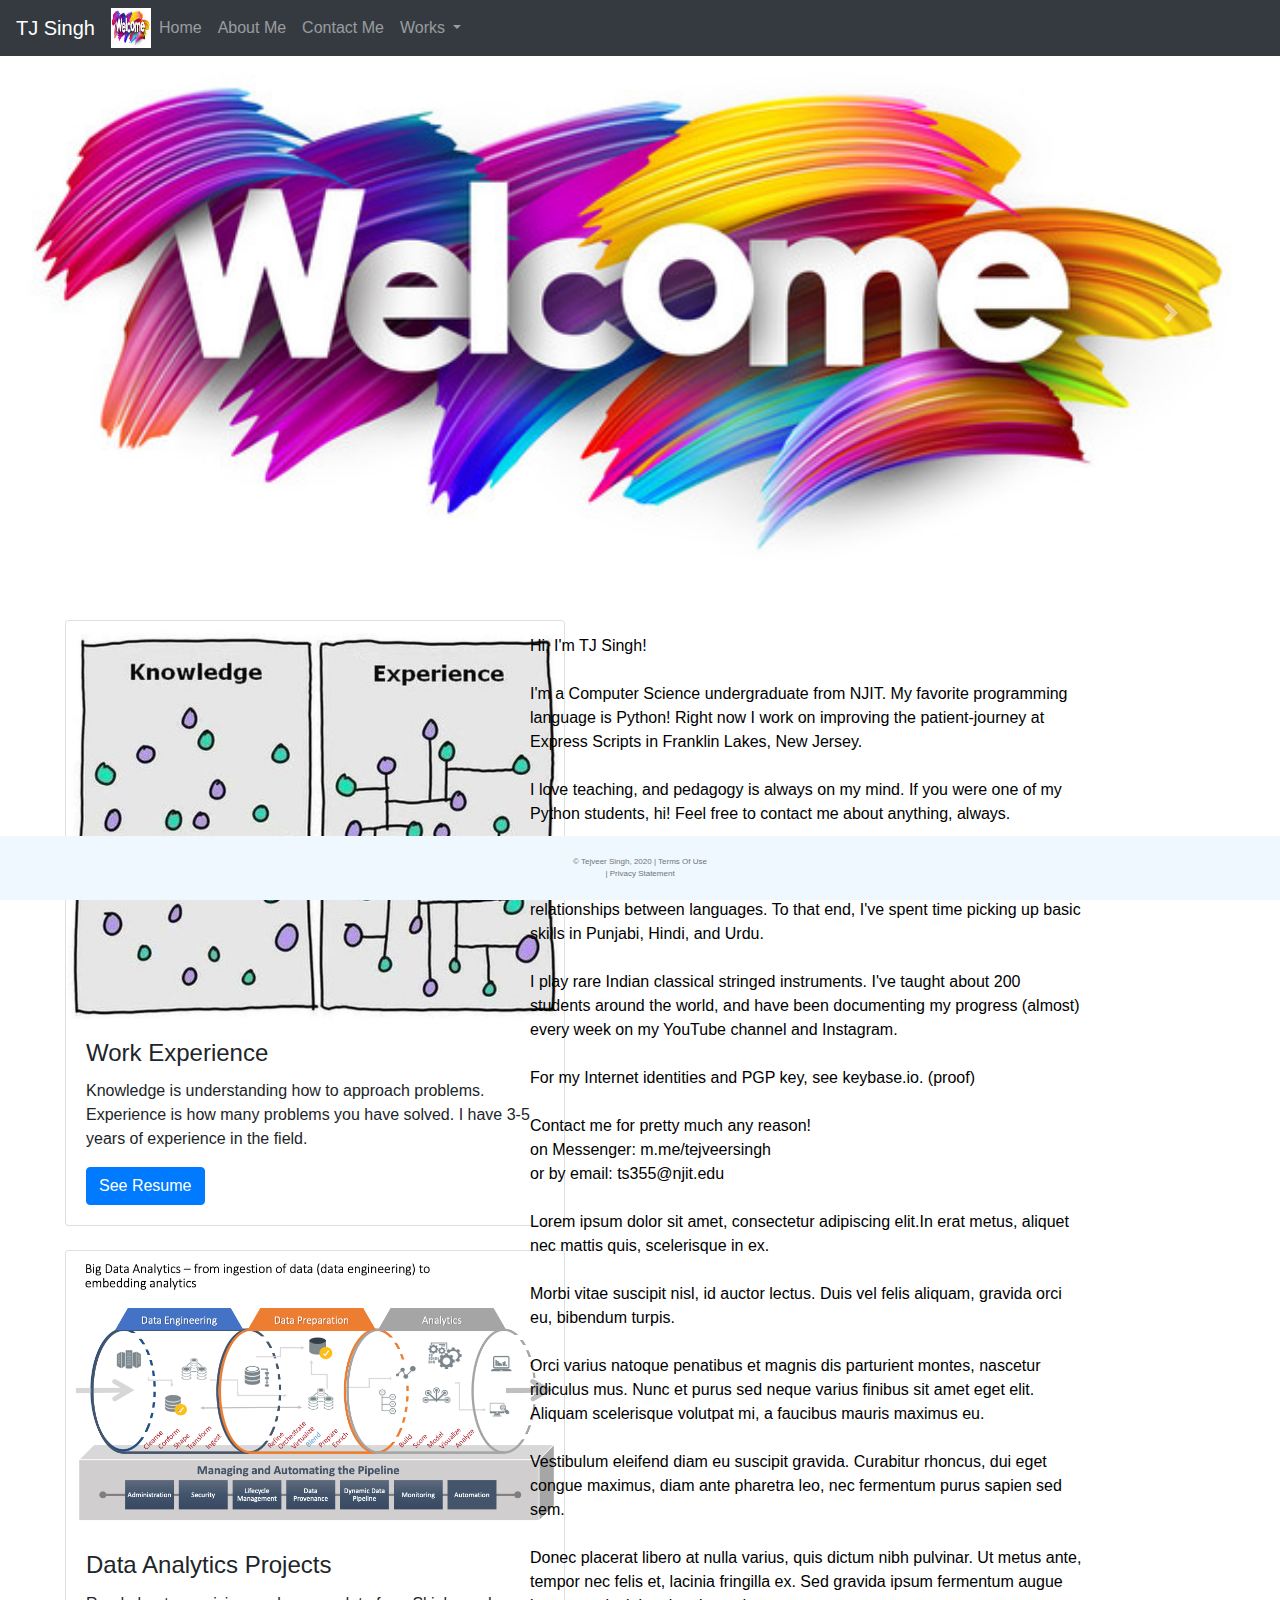
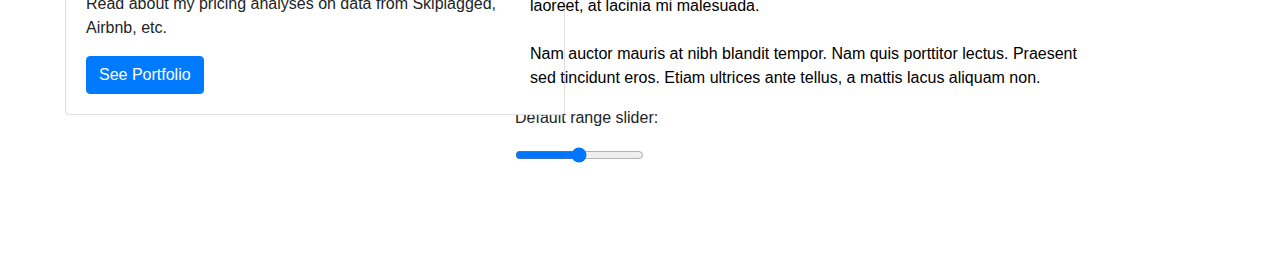
<file: index.html>
<!DOCTYPE html>
<html lang="en">
<head>
    <meta charset="UTF-8">
    <title>Home</title>
    <link rel="stylesheet"
          href="https://stackpath.bootstrapcdn.com/bootstrap/4.4.1/css/bootstrap.min.css"
          integrity="sha384-Vkoo8x4CGsO3+Hhxv8T/Q5PaXtkKtu6ug5TOeNV6gBiFeWPGFN9MuhOf23Q9Ifjh"
          crossorigin="anonymous">
    <link href="css/main.css" rel="stylesheet">
</head>
<body>

<!-- NAV MENU -->
<div class="container-fluid">
    <div class="row">
        <nav class="navbar navbar-expand-md
                    justify-content-start
                    bg-dark navbar-dark
                    col-12">

            <!-- Brand -->
            <a class="navbar-brand" href="#">TJ Singh</a>
            <a href="index.html"><img src="images/intro.jpg" width="40" height="40" title="Welcome" alt="Welcome"></a>
            <!-- Responsive Button for the smaller menu -->
            <button class="navbar-toggler" type="button"
                    data-toggle="collapse" data-target="#collapsibleNavbar">
                <span class="navbar-toggler-icon"></span>
            </button>
            <div class="collapse navbar-collapse" id="collapsibleNavbar">
                <ul class="navbar-nav">
                    <!-- Links -->
                    <li class="nav-item">
                        <a class="nav-link" href="index.html">Home</a>
                    </li>
                    <li class="nav-item">
                        <a class="nav-link" href="aboutme.html">About Me</a>
                    </li>
                    <li class="nav-item">
                        <a class="nav-link" href="contact.html">Contact Me</a>
                    </li>
                    <!-- Dropdown -->
                    <li class="nav-item dropdown">
                        <a class="nav-link dropdown-toggle" href="resume.html" id="navbardrop"
                           data-toggle="dropdown">
                            Works
                        </a>
                        <div class="dropdown-menu">
                            <a class="dropdown-item" href="resume.html">Resume</a>
                            <a class="dropdown-item" href="portfolio.html">Testimonials</a>
                            <a class="dropdown-item" href="projects.html">Projects</a>
                        </div>
                    </li>
                </ul>
            </div>
        </nav>

    </div>

<!-- CAROUSEL -->
<div id="demo" class="carousel slide" data-ride="carousel">

  <!-- Indicators -->
  <ul class="carousel-indicators">
    <li data-target="#demo" data-slide-to="0" class="active"></li>
    <li data-target="#demo" data-slide-to="1"></li>
    <li data-target="#demo" data-slide-to="2"></li>
  </ul>

  <!-- The slideshow -->
  <div class="carousel-inner">
    <div class="carousel-item active">
      <img src="images/intro.jpg" alt="Intro Portrait" width="800" height="300">
      <div class="carousel-content">
        <h1></h1>
      </div>
    </div>
    <div class="carousel-item">
      <img src="images/intro.jpg" alt="Intro Portrait" width="800" height="300">
      <div class="carousel-content">
        <h1></h1>
      </div>
    </div>
  </div>

  <!-- Left and right controls -->
  <a class="carousel-control-prev" href="#demo" data-slide="prev">
    <span class="carousel-control-prev-icon"></span>
  </a>
  <a class="carousel-control-next" href="#demo" data-slide="next">
    <span class="carousel-control-next-icon"></span>
  </a>
</div>


<!-- 2 CARDS -->
<aside>
  <div class="card" style="width:500px">
    <img class="card-img-top" src="images/cardpic1.png" alt="Card image">
    <div class="card-body">
      <h4 class="card-title">Work Experience</h4>
      <p class="card-text">Knowledge is understanding how to approach problems. Experience is how many problems you have solved. I have 3-5 years of experience in the field.</p>
      <a href="resume.html" class="btn btn-primary">See Resume</a>
    </div>
</div>
<br>
<div class="card" style="width:500px">
  <img class="card-img-top" src="images/intropic.png" alt="Card image">
  <div class="card-body">
    <h4 class="card-title">Data Analytics Projects</h4>
    <p class="card-text">Read about my pricing analyses on data from Skiplagged, Airbnb, etc.</p>
    <a href="portfolio.html" class="btn btn-primary">See Portfolio</a>
  </div>
</div>
<br><br><br><br>

</aside>

    <div class="introtext">
        <p class="col-1"></p>
        <div class="col-sm-10 text-left">
            <p><br><br>
              Hi, I'm TJ Singh!
              <br><br>
              I'm a Computer Science undergraduate from NJIT. My favorite programming language is Python! Right now I work on improving the patient-journey at Express Scripts in Franklin Lakes, New Jersey.
              <br><br>
              I love teaching, and pedagogy is always on my mind. If you were one of my Python students, hi! Feel free to contact me about anything, always.
              <br><br>
              I'm also really interested in (human) languages. Though I only really have a functional understanding of English and Spanish, I love learning about relationships between languages. To that end, I've spent time picking up basic skills in Punjabi, Hindi, and Urdu.
              <br><br>
              I play rare Indian classical stringed instruments. I've taught about 200 students around the world, and have been documenting my progress (almost) every week on my YouTube channel and Instagram.
              <br><br>
              For my Internet identities and PGP key, see keybase.io. (proof)
              <br><br>
              Contact me for pretty much any reason!
              <br>
              on Messenger: m.me/tejveersingh
              <br>
              or by email: ts355@njit.edu
              <br><br>
              Lorem ipsum dolor sit amet, consectetur adipiscing elit.In erat metus, aliquet nec mattis quis, scelerisque in ex.
              <br><br>
              Morbi vitae suscipit nisl, id auctor lectus. Duis vel felis aliquam, gravida orci eu, bibendum turpis.
              <br><br>
              Orci varius natoque penatibus et magnis dis parturient montes, nascetur ridiculus mus. Nunc et purus sed neque varius finibus sit amet eget elit. Aliquam scelerisque volutpat mi, a faucibus mauris maximus eu.
              <br><br>
              Vestibulum eleifend diam eu suscipit gravida. Curabitur rhoncus, dui eget congue maximus, diam ante pharetra leo, nec fermentum purus sapien sed sem.
              <br><br>
              Donec placerat libero at nulla varius, quis dictum nibh pulvinar. Ut metus ante, tempor nec felis et, lacinia fringilla ex. Sed gravida ipsum fermentum augue laoreet, at lacinia mi malesuada.
              <br><br>
              Nam auctor mauris at nibh blandit tempor. Nam quis porttitor lectus. Praesent sed tincidunt eros. Etiam ultrices ante tellus, a mattis lacus aliquam non.</p>
        </div>
        <p class="col-1"></p>
    </div>


  <div class="slidecontainer">
    <p>Default range slider:</p>
    <input type="range" min="1" max="100" value="50">
  </div>
    
    <footer class="footer page-footer font-small ">
        <div class="container">
            <div class="row">
                <span class="text-muted">&copy; Tejveer Singh, 2020 |  Terms Of Use  |  Privacy Statement</span>
            </div>
        </div>
    </footer>
</div>


<script src="https://code.jquery.com/jquery-3.4.1.slim.min.js"
        integrity="sha384-J6qa4849blE2+poT4WnyKhv5vZF5SrPo0iEjwBvKU7imGFAV0wwj1yYfoRSJoZ+n"
        crossorigin="anonymous"></script>
<script src="https://cdn.jsdelivr.net/npm/popper.js@1.16.0/dist/umd/popper.min.js"
        integrity="sha384-Q6E9RHvbIyZFJoft+2mJbHaEWldlvI9IOYy5n3zV9zzTtmI3UksdQRVvoxMfooAo"
        crossorigin="anonymous"></script>
<script src="https://stackpath.bootstrapcdn.com/bootstrap/4.4.1/js/bootstrap.min.js"
        integrity="sha384-wfSDF2E50Y2D1uUdj0O3uMBJnjuUD4Ih7YwaYd1iqfktj0Uod8GCExl3Og8ifwB6"
        crossorigin="anonymous"></script>
</body>
</html>
</file>
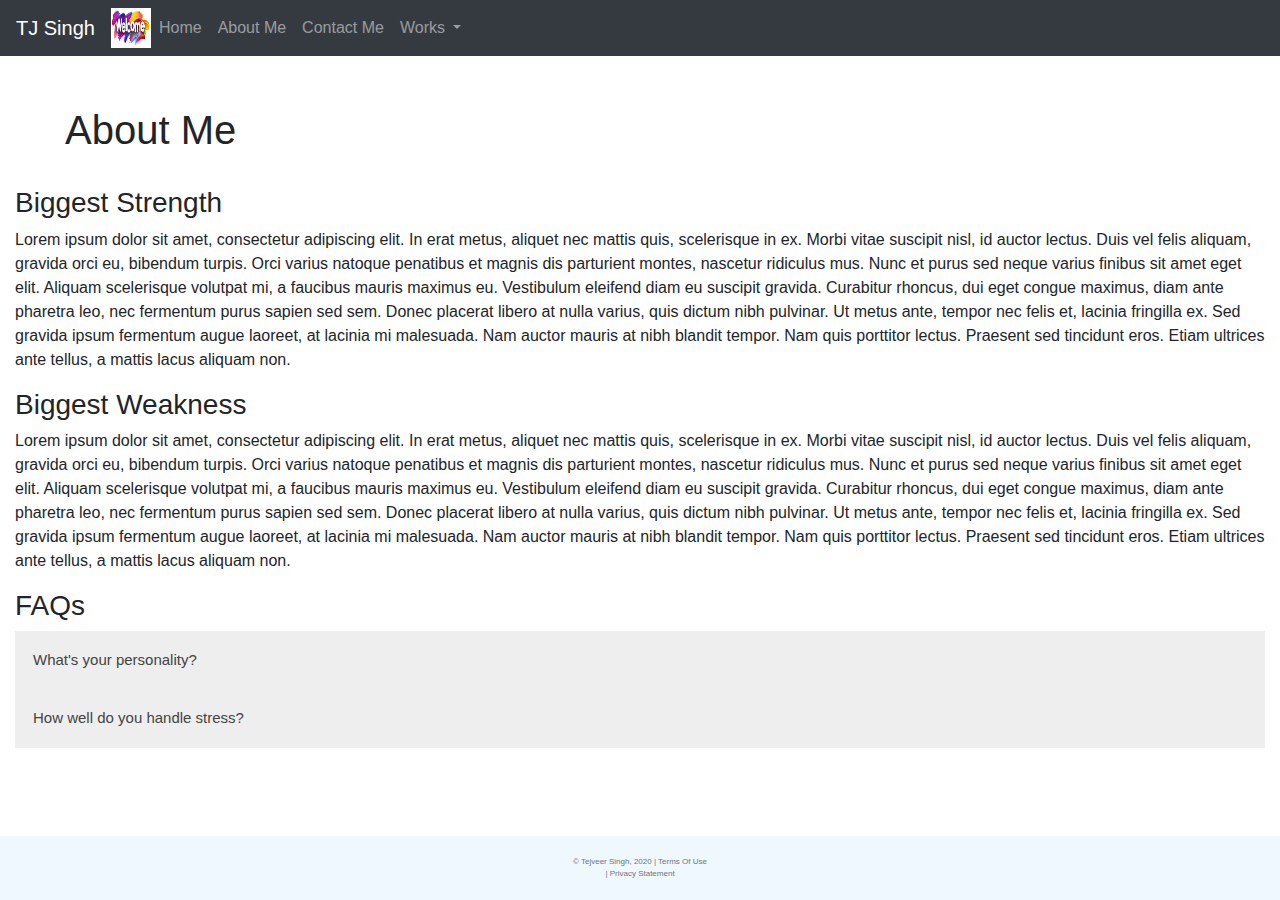
<file: aboutme.html>
<!DOCTYPE html>
<html lang="en">
<head>
    <meta charset="UTF-8">
    <title>About Me</title>
    <link rel="stylesheet"
          href="https://stackpath.bootstrapcdn.com/bootstrap/4.4.1/css/bootstrap.min.css"
          integrity="sha384-Vkoo8x4CGsO3+Hhxv8T/Q5PaXtkKtu6ug5TOeNV6gBiFeWPGFN9MuhOf23Q9Ifjh"
          crossorigin="anonymous">
    <link href="css/main.css" rel="stylesheet">
</head>
<body>
  <div class="container-fluid">
      <div class="row">
          <nav class="navbar navbar-expand-md
                      justify-content-start
                      bg-dark navbar-dark
                      col-12">

              <!-- Brand -->
              <a class="navbar-brand" href="#">TJ Singh</a>
              <a href="index.html"><img src="images/intro.jpg" width="40" height="40" title="Welcome" alt="Welcome"></a>
              <!-- Responsive Button for the smaller menu -->
              <button class="navbar-toggler" type="button"
                      data-toggle="collapse" data-target="#collapsibleNavbar">
                  <span class="navbar-toggler-icon"></span>
              </button>
              <div class="collapse navbar-collapse" id="collapsibleNavbar">
                  <ul class="navbar-nav">
                      <!-- Links -->
                      <li class="nav-item">
                          <a class="nav-link" href="index.html">Home</a>
                      </li>
                      <li class="nav-item">
                          <a class="nav-link" href="aboutme.html">About Me</a>
                      </li>
                      <li class="nav-item">
                          <a class="nav-link" href="contact.html">Contact Me</a>
                      </li>
                      <!-- Dropdown -->
                      <li class="nav-item dropdown">
                          <a class="nav-link dropdown-toggle" href="resume.html" id="navbardrop"
                             data-toggle="dropdown">
                              Works
                          </a>
                          <div class="dropdown-menu">
                              <a class="dropdown-item" href="resume.html">Resume</a>
                              <a class="dropdown-item" href="portfolio.html">Testimonials</a>
                              <a class="dropdown-item" href="projects.html">Projects</a>
                          </div>
                      </li>
                  </ul>
              </div>
          </nav>

      </div>

      <h1> About Me </h1>
      <br>
      <h3>Biggest Strength</h3>
      <p>Lorem ipsum dolor sit amet, consectetur adipiscing elit. In erat metus, aliquet nec mattis quis, scelerisque in ex. Morbi vitae suscipit nisl, id auctor lectus. Duis vel felis aliquam, gravida orci eu, bibendum turpis. Orci varius natoque penatibus et magnis dis parturient montes, nascetur ridiculus mus. Nunc et purus sed neque varius finibus sit amet eget elit. Aliquam scelerisque volutpat mi, a faucibus mauris maximus eu. Vestibulum eleifend diam eu suscipit gravida. Curabitur rhoncus, dui eget congue maximus, diam ante pharetra leo, nec fermentum purus sapien sed sem. Donec placerat libero at nulla varius, quis dictum nibh pulvinar. Ut metus ante, tempor nec felis et, lacinia fringilla ex. Sed gravida ipsum fermentum augue laoreet, at lacinia mi malesuada. Nam auctor mauris at nibh blandit tempor. Nam quis porttitor lectus. Praesent sed tincidunt eros. Etiam ultrices ante tellus, a mattis lacus aliquam non.</p>
      <h3>Biggest Weakness</h3>
          <p>Lorem ipsum dolor sit amet, consectetur adipiscing elit. In erat metus, aliquet nec mattis quis, scelerisque in ex. Morbi vitae suscipit nisl, id auctor lectus. Duis vel felis aliquam, gravida orci eu, bibendum turpis. Orci varius natoque penatibus et magnis dis parturient montes, nascetur ridiculus mus. Nunc et purus sed neque varius finibus sit amet eget elit. Aliquam scelerisque volutpat mi, a faucibus mauris maximus eu. Vestibulum eleifend diam eu suscipit gravida. Curabitur rhoncus, dui eget congue maximus, diam ante pharetra leo, nec fermentum purus sapien sed sem. Donec placerat libero at nulla varius, quis dictum nibh pulvinar. Ut metus ante, tempor nec felis et, lacinia fringilla ex. Sed gravida ipsum fermentum augue laoreet, at lacinia mi malesuada. Nam auctor mauris at nibh blandit tempor. Nam quis porttitor lectus. Praesent sed tincidunt eros. Etiam ultrices ante tellus, a mattis lacus aliquam non.</p>
      <h3>FAQs</h3>

          <button class="accordion">What's your personality?</button>
          <div class="panel">
            <p>Lorem ipsum...</p>
          </div>

          <button class="accordion">How well do you handle stress?</button>
          <div class="panel">
            <p>Lorem ipsum...</p>
          </div>

        <script>
          var acc = document.getElementsByClassName("accordion");
          var i;

          for (i = 0; i < acc.length; i++) {
            acc[i].addEventListener("click", function() {
              this.classList.toggle("active");
              var panel = this.nextElementSibling;
              if (panel.style.maxHeight) {
                panel.style.maxHeight = null;
              } else {
                panel.style.maxHeight = panel.scrollHeight + "px";
              }
            });
          }

        </script>


    <div class="container">
    <div class="row">

    </div>
    </div>
    <footer class="footer page-footer font-small ">
        <div class="container">
            <div class="row">
                <span class="text-muted">&copy; Tejveer Singh, 2020 |  Terms Of Use  |  Privacy Statement</span>
            </div>
        </div>
    </footer>
</div>


<script src="https://code.jquery.com/jquery-3.4.1.slim.min.js"
        integrity="sha384-J6qa4849blE2+poT4WnyKhv5vZF5SrPo0iEjwBvKU7imGFAV0wwj1yYfoRSJoZ+n"
        crossorigin="anonymous"></script>
<script src="https://cdn.jsdelivr.net/npm/popper.js@1.16.0/dist/umd/popper.min.js"
        integrity="sha384-Q6E9RHvbIyZFJoft+2mJbHaEWldlvI9IOYy5n3zV9zzTtmI3UksdQRVvoxMfooAo"
        crossorigin="anonymous"></script>
<script src="https://stackpath.bootstrapcdn.com/bootstrap/4.4.1/js/bootstrap.min.js"
        integrity="sha384-wfSDF2E50Y2D1uUdj0O3uMBJnjuUD4Ih7YwaYd1iqfktj0Uod8GCExl3Og8ifwB6"
        crossorigin="anonymous"></script>
</body>
</html>
</file>
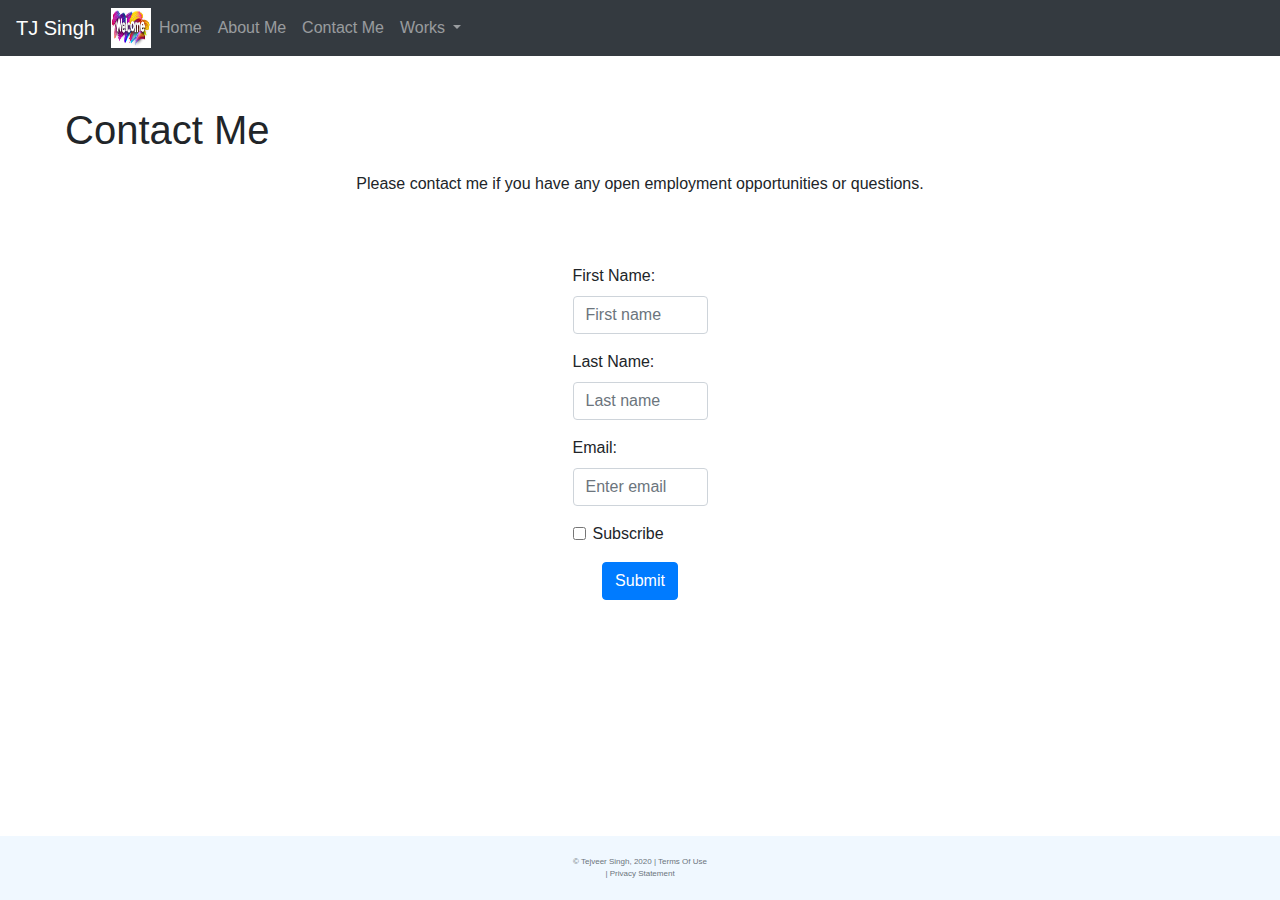
<file: contact.html>
<!DOCTYPE html>
<html lang="en">
<head>
    <meta charset="UTF-8">
    <title>Contact Me</title>
    <link rel="stylesheet"
          href="https://stackpath.bootstrapcdn.com/bootstrap/4.4.1/css/bootstrap.min.css"
          integrity="sha384-Vkoo8x4CGsO3+Hhxv8T/Q5PaXtkKtu6ug5TOeNV6gBiFeWPGFN9MuhOf23Q9Ifjh"
          crossorigin="anonymous">
    <link href="css/main.css" rel="stylesheet">
</head>
<body>
  <div class="container-fluid">
      <div class="row">
          <nav class="navbar navbar-expand-md
                      justify-content-start
                      bg-dark navbar-dark
                      col-12">

              <!-- Brand -->
              <a class="navbar-brand" href="#">TJ Singh</a>
              <a href="index.html"><img src="images/intro.jpg" width="40" height="40" title="Welcome" alt="Welcome"></a>
              <!-- Responsive Button for the smaller menu -->
              <button class="navbar-toggler" type="button"
                      data-toggle="collapse" data-target="#collapsibleNavbar">
                  <span class="navbar-toggler-icon"></span>
              </button>
              <div class="collapse navbar-collapse" id="collapsibleNavbar">
                  <ul class="navbar-nav">
                      <!-- Links -->
                      <li class="nav-item">
                          <a class="nav-link" href="index.html">Home</a>
                      </li>
                      <li class="nav-item">
                          <a class="nav-link" href="aboutme.html">About Me</a>
                      </li>
                      <li class="nav-item">
                          <a class="nav-link" href="contact.html">Contact Me</a>
                      </li>
                      <!-- Dropdown -->
                      <li class="nav-item dropdown">
                          <a class="nav-link dropdown-toggle" href="resume.html" id="navbardrop"
                             data-toggle="dropdown">
                              Works
                          </a>
                          <div class="dropdown-menu">
                              <a class="dropdown-item" href="resume.html">Resume</a>
                              <a class="dropdown-item" href="portfolio.html">Testimonials</a>
                              <a class="dropdown-item" href="projects.html">Projects</a>
                          </div>
                      </li>
                  </ul>
              </div>
          </nav>

      </div>

      <h1>Contact Me</h1>
      <p class="contact">Please contact me if you have any open employment opportunities or questions.</p>

    <div class="container">
    <div class="row">
        <form action="">
          <br><br>
            <div class="form-group">
                <label for="firstname">First Name:</label>
                <input type="text" class="form-control" id="firstname"
                       placeholder="First name" name="firstname">
            </div>
            <div class="form-group">
                <label for="lastname">Last Name:</label>
                <input type="text" class="form-control" id="lastname"
                       placeholder="Last name" name="lastname">
            </div>
            <div class="form-group">
                <label for="email">Email:</label>
                <input type="email" class="form-control" id="email"
                       placeholder="Enter email" name="email">
            </div>
            <div class="form-group form-check">
                <label class="form-check-label">
                    <input class="form-check-input"
                           type="checkbox" name="subscribe"> Subscribe
                </label>
            </div>
            <button type="submit" class="btn btn-primary">Submit</button>
          <br><br>
        </form>
    </div>
    </div>
    <footer class="footer page-footer font-small ">
        <div class="container">
            <div class="row">
                <span class="text-muted">&copy; Tejveer Singh, 2020 |  Terms Of Use  |  Privacy Statement</span>
            </div>
        </div>
    </footer>
</div>


<script src="https://code.jquery.com/jquery-3.4.1.slim.min.js"
        integrity="sha384-J6qa4849blE2+poT4WnyKhv5vZF5SrPo0iEjwBvKU7imGFAV0wwj1yYfoRSJoZ+n"
        crossorigin="anonymous"></script>
<script src="https://cdn.jsdelivr.net/npm/popper.js@1.16.0/dist/umd/popper.min.js"
        integrity="sha384-Q6E9RHvbIyZFJoft+2mJbHaEWldlvI9IOYy5n3zV9zzTtmI3UksdQRVvoxMfooAo"
        crossorigin="anonymous"></script>
<script src="https://stackpath.bootstrapcdn.com/bootstrap/4.4.1/js/bootstrap.min.js"
        integrity="sha384-wfSDF2E50Y2D1uUdj0O3uMBJnjuUD4Ih7YwaYd1iqfktj0Uod8GCExl3Og8ifwB6"
        crossorigin="anonymous"></script>
</body>
</html>
</file>
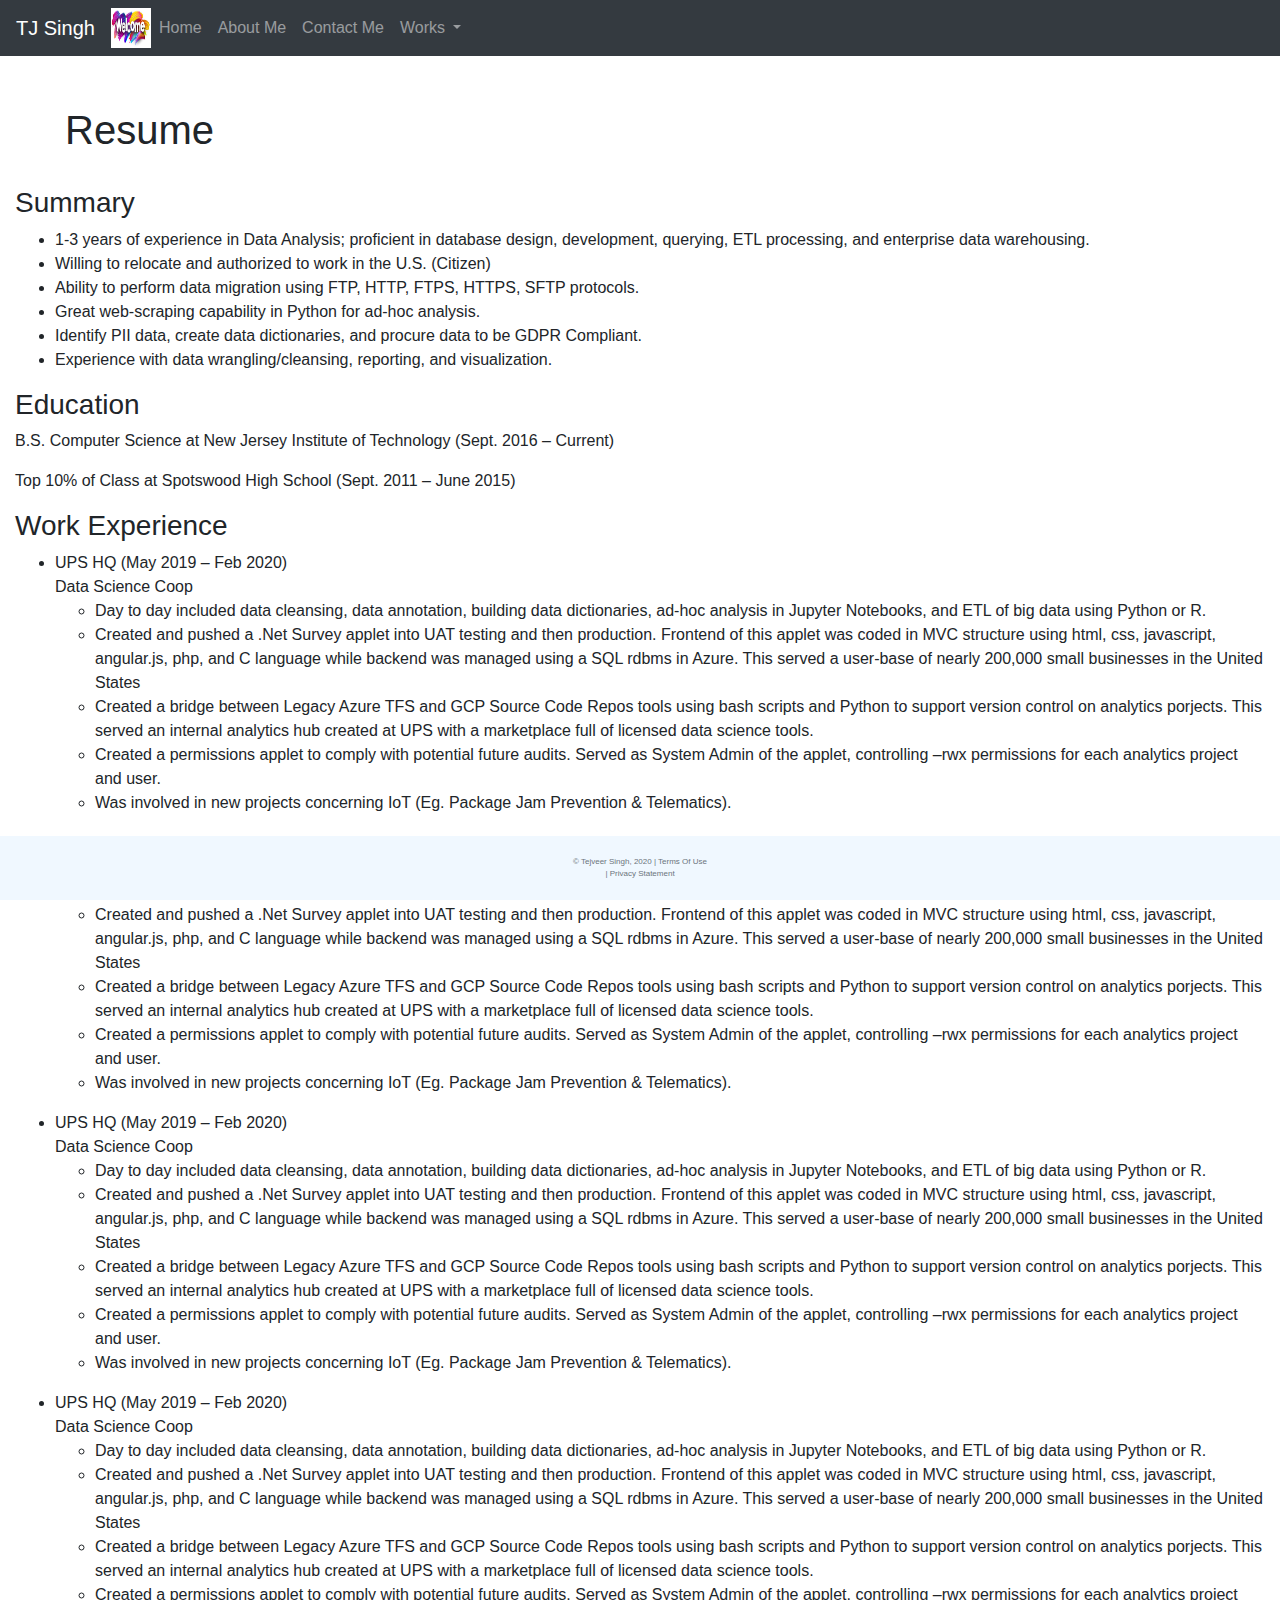
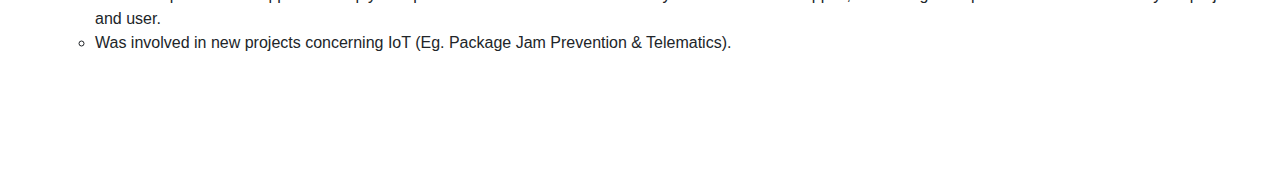
<file: resume.html>
<!DOCTYPE html>
<html lang="en">
<head>
    <meta charset="UTF-8">
    <title>Resume</title>
    <link rel="stylesheet"
          href="https://stackpath.bootstrapcdn.com/bootstrap/4.4.1/css/bootstrap.min.css"
          integrity="sha384-Vkoo8x4CGsO3+Hhxv8T/Q5PaXtkKtu6ug5TOeNV6gBiFeWPGFN9MuhOf23Q9Ifjh"
          crossorigin="anonymous">
    <link href="css/main.css" rel="stylesheet">
</head>
<body>
  <div class="container-fluid">
      <div class="row">
          <nav class="navbar navbar-expand-md
                      justify-content-start
                      bg-dark navbar-dark
                      col-12">

              <!-- Brand -->
              <a class="navbar-brand" href="#">TJ Singh</a>
              <a href="index.html"><img src="images/intro.jpg" width="40" height="40" title="Welcome" alt="Welcome"></a>
              <!-- Responsive Button for the smaller menu -->
              <button class="navbar-toggler" type="button"
                      data-toggle="collapse" data-target="#collapsibleNavbar">
                  <span class="navbar-toggler-icon"></span>
              </button>
              <div class="collapse navbar-collapse" id="collapsibleNavbar">
                  <ul class="navbar-nav">
                      <!-- Links -->
                      <li class="nav-item">
                          <a class="nav-link" href="index.html">Home</a>
                      </li>
                      <li class="nav-item">
                          <a class="nav-link" href="aboutme.html">About Me</a>
                      </li>
                      <li class="nav-item">
                          <a class="nav-link" href="contact.html">Contact Me</a>
                      </li>
                      <!-- Dropdown -->
                      <li class="nav-item dropdown">
                          <a class="nav-link dropdown-toggle" href="resume.html" id="navbardrop"
                             data-toggle="dropdown">
                              Works
                          </a>
                          <div class="dropdown-menu">
                              <a class="dropdown-item" href="resume.html">Resume</a>
                              <a class="dropdown-item" href="portfolio.html">Testimonials</a>
                              <a class="dropdown-item" href="projects.html">Projects</a>
                          </div>
                      </li>
                  </ul>
              </div>
          </nav>

      </div>

<h1>Resume</h1>
<br>
<h3>Summary</h3>
<ul>
  <li>1-3 years of experience in Data Analysis; proficient in database design, development, querying, ETL processing, and enterprise data warehousing.</li>
  <li>Willing to relocate and authorized to work in the U.S. (Citizen)</li>
  <li>Ability to perform data migration using FTP, HTTP, FTPS, HTTPS, SFTP protocols.</li>
  <li>Great web-scraping capability in Python for ad-hoc analysis.</li>
  <li>Identify PII data, create data dictionaries, and procure data to be GDPR Compliant.</li>
  <li>Experience with data wrangling/cleansing, reporting, and visualization.</li>
</ul>

<h3>Education</h3>
<p>B.S. Computer Science at New Jersey Institute of Technology (Sept. 2016 – Current)</p>
<p>Top 10% of Class at Spotswood High School (Sept. 2011 – June 2015)</p>

<h3>Work Experience</h3>
<ul>
  <li>UPS HQ (May 2019 – Feb 2020)</li>
  Data Science Coop
  <ul>
    <li>Day to day included data cleansing, data annotation, building data dictionaries, ad-hoc analysis in Jupyter Notebooks, and ETL of big data using Python or R.</li>
    <li>Created and pushed a .Net Survey applet into UAT testing and then production. Frontend of this applet was coded in MVC structure using html, css, javascript, angular.js, php, and C language while backend was managed using a SQL rdbms in Azure. This served a user-base of nearly 200,000 small businesses in the United States</li>
    <li>Created a bridge between Legacy Azure TFS and GCP Source Code Repos tools using bash scripts and Python to support version control on analytics porjects. This served an internal analytics hub created at UPS with a marketplace full of licensed data science tools.</li>
    <li>Created a permissions applet to comply with potential future audits. Served as System Admin of the applet, controlling –rwx permissions for each analytics project and user.</li>
    <li>Was involved in new projects concerning IoT (Eg. Package Jam Prevention & Telematics).</li>
  </ul>
</ul>
<ul>
  <li>UPS HQ (May 2019 – Feb 2020)</li>
  Data Science Coop
  <ul>
    <li>Day to day included data cleansing, data annotation, building data dictionaries, ad-hoc analysis in Jupyter Notebooks, and ETL of big data using Python or R.</li>
    <li>Created and pushed a .Net Survey applet into UAT testing and then production. Frontend of this applet was coded in MVC structure using html, css, javascript, angular.js, php, and C language while backend was managed using a SQL rdbms in Azure. This served a user-base of nearly 200,000 small businesses in the United States</li>
    <li>Created a bridge between Legacy Azure TFS and GCP Source Code Repos tools using bash scripts and Python to support version control on analytics porjects. This served an internal analytics hub created at UPS with a marketplace full of licensed data science tools.</li>
    <li>Created a permissions applet to comply with potential future audits. Served as System Admin of the applet, controlling –rwx permissions for each analytics project and user.</li>
    <li>Was involved in new projects concerning IoT (Eg. Package Jam Prevention & Telematics).</li>
  </ul>
</ul>
<ul>
  <li>UPS HQ (May 2019 – Feb 2020)</li>
  Data Science Coop
  <ul>
    <li>Day to day included data cleansing, data annotation, building data dictionaries, ad-hoc analysis in Jupyter Notebooks, and ETL of big data using Python or R.</li>
    <li>Created and pushed a .Net Survey applet into UAT testing and then production. Frontend of this applet was coded in MVC structure using html, css, javascript, angular.js, php, and C language while backend was managed using a SQL rdbms in Azure. This served a user-base of nearly 200,000 small businesses in the United States</li>
    <li>Created a bridge between Legacy Azure TFS and GCP Source Code Repos tools using bash scripts and Python to support version control on analytics porjects. This served an internal analytics hub created at UPS with a marketplace full of licensed data science tools.</li>
    <li>Created a permissions applet to comply with potential future audits. Served as System Admin of the applet, controlling –rwx permissions for each analytics project and user.</li>
    <li>Was involved in new projects concerning IoT (Eg. Package Jam Prevention & Telematics).</li>
  </ul>
</ul>
<ul>
  <li>UPS HQ (May 2019 – Feb 2020)</li>
  Data Science Coop
  <ul>
    <li>Day to day included data cleansing, data annotation, building data dictionaries, ad-hoc analysis in Jupyter Notebooks, and ETL of big data using Python or R.</li>
    <li>Created and pushed a .Net Survey applet into UAT testing and then production. Frontend of this applet was coded in MVC structure using html, css, javascript, angular.js, php, and C language while backend was managed using a SQL rdbms in Azure. This served a user-base of nearly 200,000 small businesses in the United States</li>
    <li>Created a bridge between Legacy Azure TFS and GCP Source Code Repos tools using bash scripts and Python to support version control on analytics porjects. This served an internal analytics hub created at UPS with a marketplace full of licensed data science tools.</li>
    <li>Created a permissions applet to comply with potential future audits. Served as System Admin of the applet, controlling –rwx permissions for each analytics project and user.</li>
    <li>Was involved in new projects concerning IoT (Eg. Package Jam Prevention & Telematics).</li>
  </ul>
</ul>

<br><br><br><br>

    <div class="container">
    <div class="row">
      <!--<iframe src="media/TejveerTJSingh.docx" width="476px" height="288px" frameborder="0">This is an embedded <a target="_blank" href="#">Microsoft Office</a> document, powered by <a target="_blank" href="#">Office</a></iframe>
-->
    </div>
    </div>
    <footer class="footer page-footer font-small ">
        <div class="container">
            <div class="row">
                <span class="text-muted">&copy; Tejveer Singh, 2020 |  Terms Of Use  |  Privacy Statement</span>
            </div>
        </div>
    </footer>
</div>


<script src="https://code.jquery.com/jquery-3.4.1.slim.min.js"
        integrity="sha384-J6qa4849blE2+poT4WnyKhv5vZF5SrPo0iEjwBvKU7imGFAV0wwj1yYfoRSJoZ+n"
        crossorigin="anonymous"></script>
<script src="https://cdn.jsdelivr.net/npm/popper.js@1.16.0/dist/umd/popper.min.js"
        integrity="sha384-Q6E9RHvbIyZFJoft+2mJbHaEWldlvI9IOYy5n3zV9zzTtmI3UksdQRVvoxMfooAo"
        crossorigin="anonymous"></script>
<script src="https://stackpath.bootstrapcdn.com/bootstrap/4.4.1/js/bootstrap.min.js"
        integrity="sha384-wfSDF2E50Y2D1uUdj0O3uMBJnjuUD4Ih7YwaYd1iqfktj0Uod8GCExl3Og8ifwB6"
        crossorigin="anonymous"></script>
</body>
</html>
</file>
<file: css/main.css>
.carousel-inner img {
    width: 100%;
    height: 100%;
}

.carousel-content {
  position: absolute;
  top: 20%;
  left: 20%;
  z-index: 20;
  color: white;
  text-shadow: 0 1px 2px rgba(0,0,0,.6);
}

h1 {
  padding-right: 50px;
  padding-left: 50px;
  padding-top: 50px;
}

.container{
  margin: auto;
  width: 10%;
  padding: 10px;
  text-align: center;
}

.form-group{
  text-align: left;
}

.contact{
  margin: auto;
  width: 50%;
  padding: 10px;
  text-align: center;
}

.project{
  margin: auto;
  width: 50%;
  padding: 10px;
  text-align: center;
  padding-top: 50px;
  padding-bottom: 50px;
}

aside {
  	width: 40%;
  	float: left;
  	padding-left: 50px;
  	padding-bottom: 50px;
    padding-top: 50px;
    align-content: center;
}

.introtext{
  float: right;
  width: 60%;
  padding-right: 50px;
  background-color: white;
  color: black;
  text-align: center;
}

.accordion {
  background-color: #eee;
  color: #444;
  cursor: pointer;
  padding: 18px;
  width: 100%;
  border: none;
  text-align: left;
  outline: none;
  font-size: 15px;
  transition: 0.4s;
}

.active, .accordion:hover {
  background-color: #ccc;
}

.panel {
  padding: 0 18px;
  background-color: white;
  max-height: 0;
  overflow: hidden;
  transition: max-height 0.2s ease-out;
}

.slidecontainer {
  width: 100%;
}

.slider {
  -webkit-appearance: none;
  width: 100%;
  height: 25px;
  background: #d3d3d3;
  outline: none;
  opacity: 0.7;
  -webkit-transition: .2s;
  transition: opacity .2s;
}

.slider:hover {
  opacity: 1;
}

.slider::-webkit-slider-thumb {
  -webkit-appearance: none;
  appearance: none;
  width: 25px;
  height: 25px;
  background: #4CAF50;
  cursor: pointer;
}

.slider::-moz-range-thumb {
  width: 25px;
  height: 25px;
  background: #4CAF50;
  cursor: pointer;
}

.footer {
    position: fixed;
    left: 0;
    bottom: 0;
    width: 100%;
    background-color: aliceblue;
    color: white;
    text-align: center;
    padding: 10px;
    font-size: 0.5rem;
}
</file>
